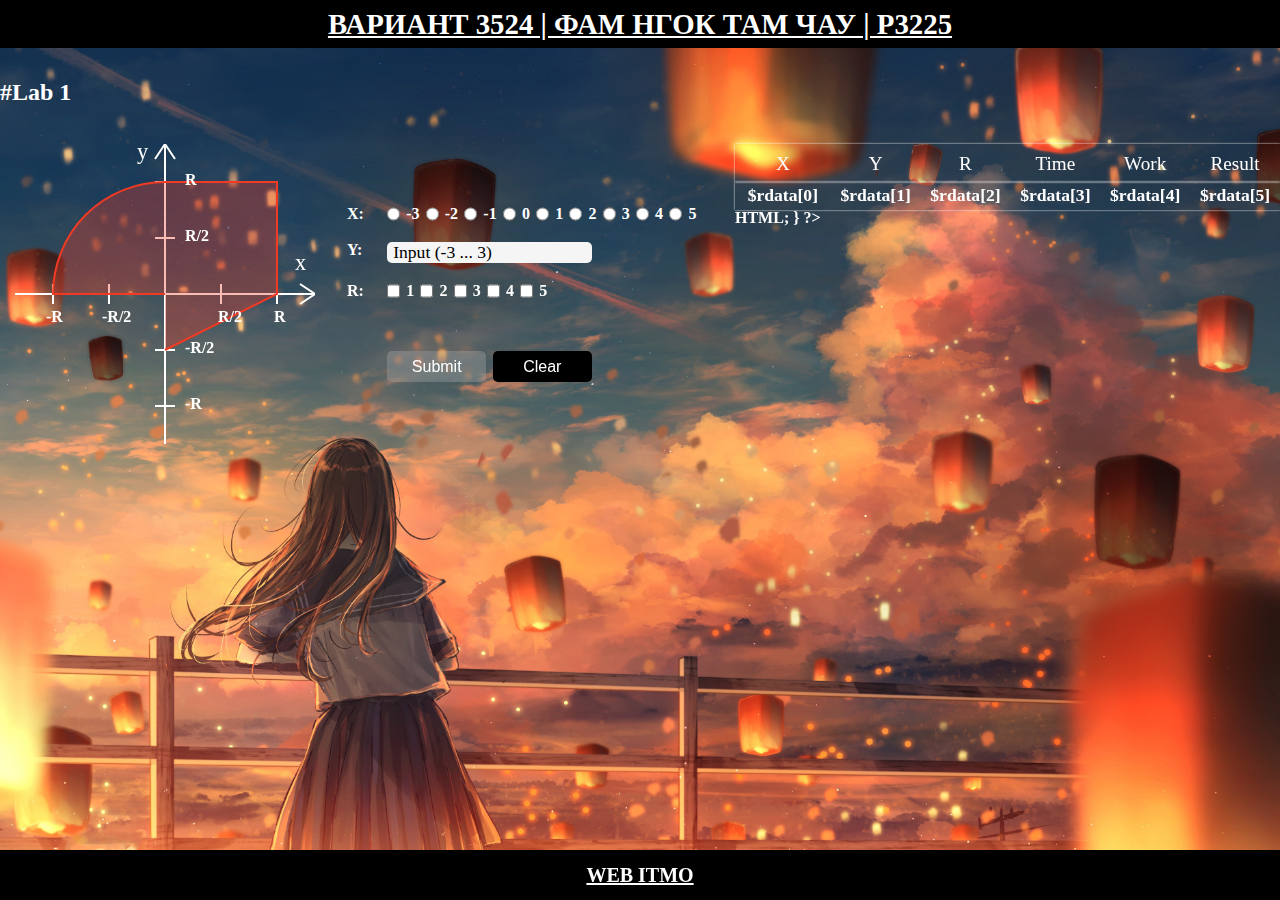
<file: Lab1/index.html>
<!DOCTYPE html>
<html lang="en">

<head>
    <meta charset="UTF-8">
    <!-- tự động thích nghi với thiết bị -->
    <meta name="viewport" content="width=device-width, initial-scale=1.0">
    <title>Lab01 #3524</title>
    <link rel="stylesheet" href="css/index.css">
</head>

<body>
<div class="wrapper">
    <header class="header">
        <div class="container">
            <div class="header__row">
                <div class="header__title">
                    <!-- liên kết với github -->
                    <a href="https://github.com/pntamchau/WEB_LAB_ITMO">Вариант 3524 | Фам Нгок Там Чау | P3225</a>
                </div>
            </div>
        </div>
    </header>

    <main class="main">
        <div class="container">
            <h1 class="main__title change">#Lab 1</h1>
            <div class="main__row">
                <!-- khối trái là khối đồ thị -->
                <div class="main__left-block">
                    <canvas id="graph"></canvas>
                    <form class="form" method="get">
                        <!-- tạo nút radio X-->
                        <label class="form__label">X:</label>
                        <div class="form__row">
                            <input type="radio" class="form__x-btn" name="x" value="-3">-3
                            <input type="radio" class="form__x-btn" name="x" value="-2">-2
                            <input type="radio" class="form__x-btn" name="x" value="-1">-1
                            <input type="radio" class="form__x-btn" name="x" value="0">0
                            <input type="radio" class="form__x-btn" name="x" value="1">1
                            <input type="radio" class="form__x-btn" name="x" value="2">2
                            <input type="radio" class="form__x-btn" name="x" value="3">3
                            <input type="radio" class="form__x-btn" name="x" value="4">4
                            <input type="radio" class="form__x-btn" name="x" value="5">5
                        </div>

                        <!-- tạo ô để điền y -->
                        <label for="Y" class="form__label">Y:</label>
                        <div class="form__row">
                            <input id="Y" required class="form__y-input" name="y" placeholder="Input (-3 ... 3)"
                                   step="any" type="text" value="">
                        </div>

                        <!-- checkbox để chọn r -->
                        <label class="form__label">R:</label>
                        <div class="form__row">
                            <input type="checkbox" class="form__r-checkbox" name="r" value="1">1
                            <input type="checkbox" class="form__r-checkbox" name="r" value="2">2
                            <input type="checkbox" class="form__r-checkbox" name="r" value="3">3
                            <input type="checkbox" class="form__r-checkbox" name="r" value="4">4
                            <input type="checkbox" class="form__r-checkbox" name="r" value="5">5
                        </div>

                        <!-- in lỗi -->
                        <p id="error-message"></p>

                        <div class="form__row">
                            <button class="form__big-btn" disabled type="submit">Submit</button>
                            <button class="form__big-btn" type="reset">Clear</button>
                        </div>

                    </form>
                </div>
                <!-- khối bảng hiển thị kết quả sau khi test -->
                <div class="main__table-block">
                    <table class="main__table">
                        <thead>
                        <tr>
                            <th>X</th>
                            <th>Y</th>
                            <th>R</th>
                            <th>Time</th>
                            <th>Work</th>
                            <th>Result</th>
                        </tr>
                        </thead>
                        <tbody>
                        </tbody>
                    </table>
                </div>
            </div>
        </div>
    </main>

    <footer class="footer">
        <div class="container">
            <div class="footer__text">
                <a class="footer__title" href="https://se.ifmo.ru/courses/web" title="For more information">
                    Web ITMO
                </a>
            </div>
        </div>
    </footer>
</div>

<script type='text/javascript' src="js/script.js"></script>
<script type='text/javascript' src="js/graph.js"></script>

</body>
</html>
</file>
<file: Lab1/css/index.css>
*{
    padding: 0; 
    margin: 0; 
    border: 0;
    box-sizing: border-box;
}

footer, header {
    display: block;
}

html, body {
    height: 100%;
    width: 100%;
    line-height: 1;
}

input, textarea {
    font-family: inherit;
}

h1 {
    font-size: inherit;
    font-weight: inherit;
}

html {
    --myred: red;
    --mygray: #f5f5f5;
    --mywhite: white; 
    --mysilver: #aaaaaa5b;
    --myblue: blue;
    --myblack: black;
    --mygreen: green;
}


body {
    font-family: cursive;
    color: var(--mywhite);
    background: url("../a.jpg");
    background-size: cover;
    background-repeat: no-repeat;
    background-position: center;
    font-weight: 600;
}

.wrapper {
    min-height: 100vh;
    display: grid;
    grid-template: minmax(50px, auto) 1fr minmax(50px, auto)/1fr;
    grid-template-areas: "header""main""footer";
}

.container {
    box-sizing: content-box;
    max-width: 80rem;
    margin: 0 auto;
}

.header {
    background: var(--myblack);
    margin-bottom: 2rem;
    height: 3rem;
    display: flex;
    align-items: center;
}

.header__title {
    text-transform: uppercase;
    font-size: 1.8rem;
    font-family: cursive ;
}

.header__title a {
    color: #fff;
}

.header__title a:hover,
.header__title a:active,
.header__title a:focus {
    color: var(--myblue);
    background-size: 100% 0.1875rem, auto;
}

.main__title.change {
    color: var(--mywhite);
    font-size: 1.5rem;
    font-weight: 600;
}

.main__row {
    padding: 20px 0;
    display: flex;
    flex-direction: row;
    justify-content: space-between;
    gap: 8rem;
}

.main__left-block {
    align-self: flex-start;
    padding: 20px 15px;
    display: flex;
    flex-direction: row;
    gap: 2rem;
}

.form {
    width: 100%;
    max-width: 400px;
    align-self: center;
    display: grid;
    grid-template-columns: 20px 1fr;
    gap: 20px;
}

.form__row {
    display: flex;
    column-gap: 3%;
}

.form__y-input {
    font-size: 1.1rem;
    background: var(--mygray);
    width: 100%;
    padding-left: 3%;
    border-radius: 5px;
}

.form__y-input::placeholder {
    color: var(--myblack);
}

#error-message {
    color: var(--myred);
    white-space: nowrap;
    display: inline;
    /* line-height: normal; */
}

.form__big-btn {
    width: 100%;
    font-size: 1rem;
    color: #fff;
    background: var(--myblack);
    padding: 3% 0;
    border-radius: 5px;
    margin-top: 2em;
}

.form__big-btn:hover {
    background: var(--myblue);
}

.form__big-btn:disabled {
    background: var(--mysilver);
}

.main__table-block {
    width: 100%;
    padding: 20px 0;
}

.main__table {
    width: 100%;
    border-collapse: collapse;
}

.main__table tr {
    box-shadow: 0 0 2px 0 white;
}

.main__table th {
    padding: 0.6rem;
    font-size: 1.2rem;
    font-weight: 500;
}

.main__table td {
    padding: 5px;
    text-align: center;
    font-size: 1.1rem;
}

.hit {
    color: var(--mygreen)
}

.miss {
    color: var(--myred)
}

.footer {
    background: var(--myblack);
    display: flex;
    justify-content: center;
    align-items: center;
}

.footer__title {
    text-transform: uppercase;
    font-family: cursive;
    font-size: 1.25rem;
}

.footer__text a {
    color: #fff;
}

.footer__text a:hover {
    color: var(--myblue);
}
</file>
